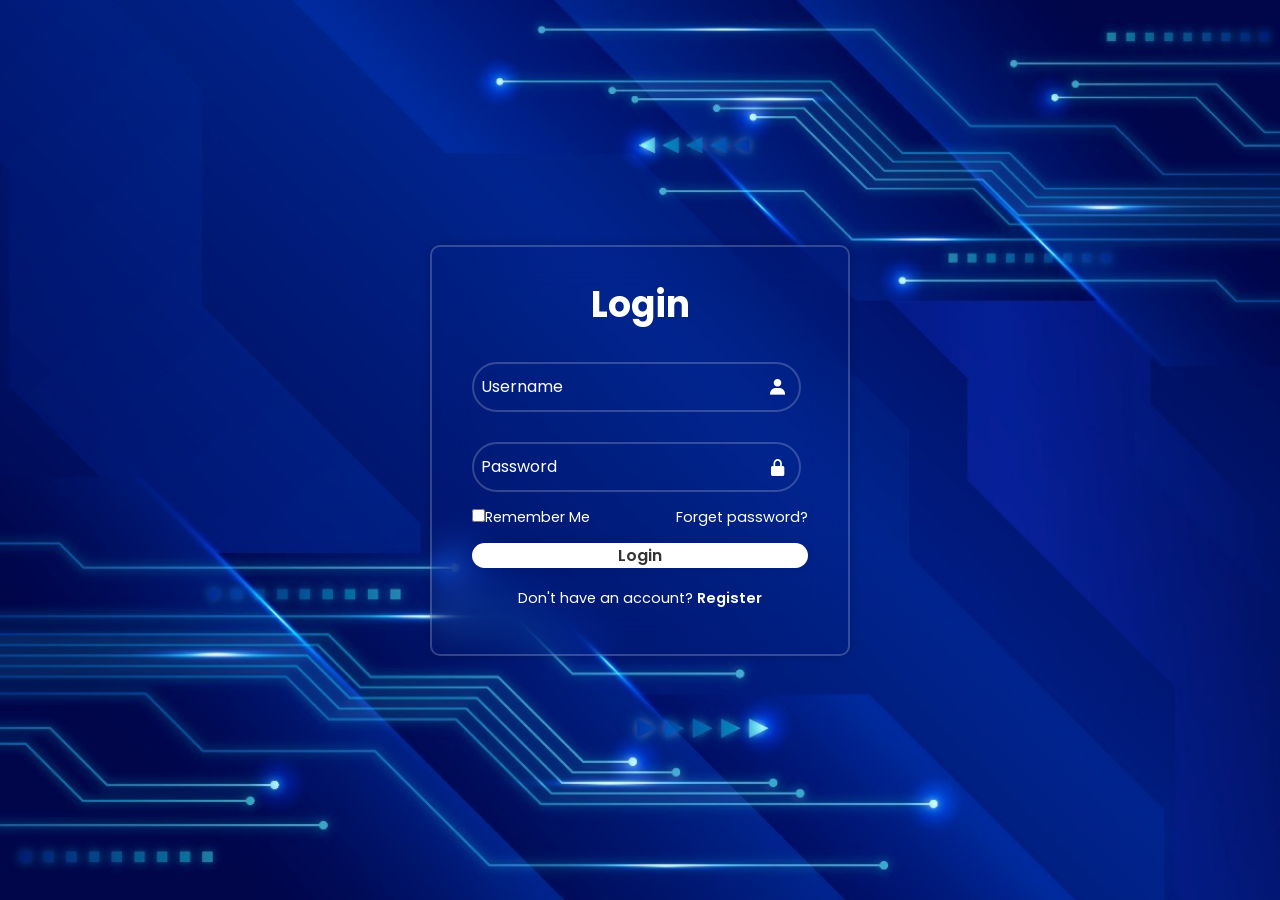
<file: index.html>
<!DOCTYPE html>
<html lang="en">
<head>
    <meta charset="UTF-8">
    <meta name="viewport" content="width=device-width, initial-scale=1.0">
    <title>Login</title>
    <link rel="stylesheet" href="styles1.css">
    <link href='https://unpkg.com/boxicons@2.1.4/css/boxicons.min.css' rel='stylesheet'>
    <link rel="shortcut icon" href="./favilogin.png" type="image/x-icon">
</head>
<body>
    <div class="wrapper">
        <form id="loginForm">
            <h1>Login</h1>
            <div class="input-box">
                <input type="text" placeholder="Username" id="username" required>
                <i class='bx bxs-user'></i>
            </div>
            <div class="input-box">
                <input type="password" placeholder="Password" id="password" required>
                <i class='bx bxs-lock-alt' ></i>
            </div>

            <div class="remember-forget">
                <label><input type="checkbox">Remember Me</label>
                <a href="#">Forget password?</a>
            </div>

            <button type="submit" class="btn">Login</button>

            <div class="register-link">
                <p>Don't have an account? <a href="#">Register</a></p>
            </div>
        </form>
    </div>
    <script>
        document.querySelector("#loginForm").addEventListener("submit", function(event) {
            event.preventDefault();  // Prevent the default form submission

            const username = document.getElementById("username");
            const password = document.getElementById("password");

            // Check credentials
            if (username.value === "admin" && password.value === "admin1") {
                window.location.href = "homepage.html";  // Redirect to index.html if valid credentials
            }else{
                username.style.border="2px solid red";
                password.style.border="2px solid red"; //red border if invalid
                alert("invalid username or password");
            }
        });
    </script>
</body>
</html>
</file>
<file: styles1.css>
@import url("https://fonts.googleapis.com/css2?family=Poppins:wght@300;400;500;600;700;800;900&display=swap");
* {
    margin: 0;
    padding: 0;
    box-sizing: border-box;
    font-family: "Poppins", sans-serif;
}


body{
    display: flex;
    justify-content: center;
    align-items: center;
    min-height: 100vh;
    background: url('loginimg.jpg') no-repeat;
    background-size: cover;
    background-position: center;
}

.wrapper {
    width: 420px;
    background-color: transparent;
    border: 2px solid rgba(255, 255, 255, .2);
    backdrop-filter: blur(20px);
    box-shadow: 0 0 10px rgba(0, 0, 0, .2);
    color: #fff;
    border-radius: 10px;
    padding: 30px 40px;
}

.wrapper h1 {
    font-size: 36px;
    text-align: center;
}

.wrapper .input-box {
    position: relative;
    width: 100%;
    height: 50px;
    margin: 30px 0;
}

.input-box input {
    width: 98%;
    height: 100%;
    background: transparent;
    border: none;
    outline: none;
    border: 2px solid rgba(255, 255, 255, .2);
    border-radius: 40px;
    font-size: 16px;
    color: #fff;
    padding: 0px 0px 0px 7px;
}

.input-box input::placeholder {
    color: #fff;
}

.input-box i {
    position: absolute;
    right: 20px;
    top: 50%;
    transform: translateY(-50%);
    font-size: 20px;
}

.wrapper .remember-forget {
    display: flex;
    justify-content: space-between;
    font-size: 14.5px;
    margin: -15px 0 15px;
}

.remember-forget label input {
    accent-color: #fff;
    margin-right: none;
}

.remember-forget a {
    color: #fff;
    text-decoration: none;
}

.remember-forget a:hover{
    text-decoration: underline;
}

.wrapper .btn {
    width: 100%;
    height: 45%;
    background: #fff;
    border: none;
    outline: none;
    border-radius: 40px;
    box-shadow: 0 0 10px rgba(0, 0, 0, .1);
    cursor: pointer;
    font-size: 16px;
    color: #333;
    font-weight: 600;
}

.wrapper .register-link {
    font-size: 14.5px;
    text-align: center;
    margin: 20px 0 15px;
}

.register-link p a {
    color: #fff;
    text-decoration: none;
    font-weight: 600;
}

.register-link p a:hover {
    text-decoration: underline;
}
</file>
